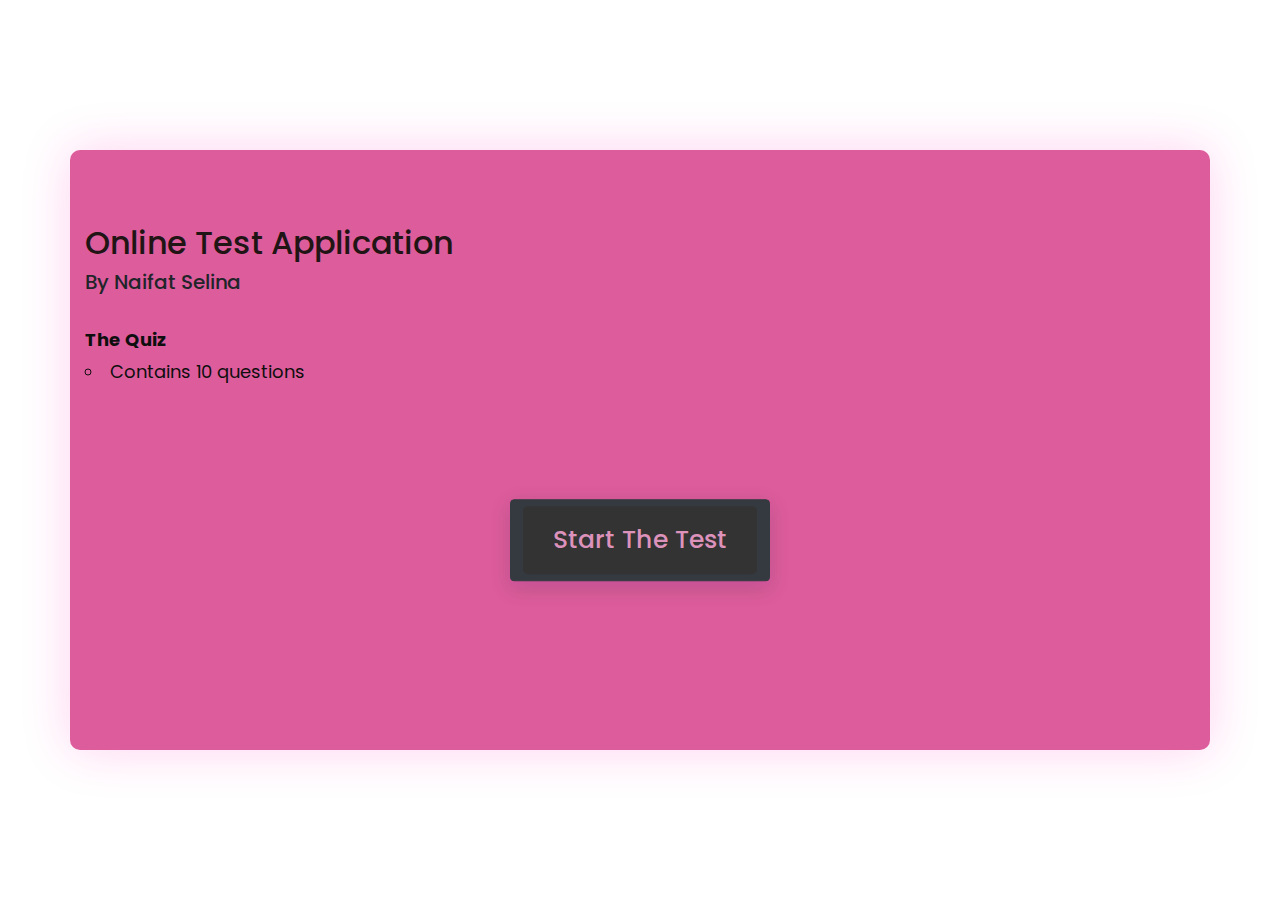
<file: index.html>
<!DOCTYPE html>
<html lang="en">

<head>
    <meta charset="UTF-8">
    <meta http-equiv="X-UA-Compatible" content="IE=edge">
    <meta name="viewport" content="width=device-width, initial-scale=1.0">

    <link rel="stylesheet" href="style.css">
    <link rel="stylesheet" href="https://cdn.jsdelivr.net/npm/bootstrap@4.3.1/dist/css/bootstrap.min.css"
        integrity="sha384-ggOyR0iXCbMQv3Xipma34MD+dH/1fQ784/j6cY/iJTQUOhcWr7x9JvoRxT2MZw1T" crossorigin="anonymous">

    <title>Online Test Application</title>
</head>

<body>

    <!-- Begin The Quiz -->
    <div class="container">
        <div class="leftSide">
        </div>
        <div class="rightSide"><br>
            <h1>Online Test Application</h1>
            <h5>By Naifat Selina</h5><br>
            <ul style="list-style-type:circle">

                <b>The Quiz</b>
                <li>Contains 10 questions
                    <div class="start_btn btn btn-dark"><button class="btn btn-dark" onclick="window.location='test.html';">Start The Test</button>
                </li>

            </ul>

        </div>

        <!-- Information for User  -->
        <div class="info_box">
            <div class="info-title"><span>The Rules</span></div>
            <div class="info-list">
                <div class="info">1. You will have <span>15 seconds</span> to answer each question.</div>
                <div class="info">2. Once you select your answer, it can't be undone.</div>
                <div class="info">4. While taking the test you cannot exit.</div>
                <div class="info">5. You'll get points for every correct answer.</div>
            </div>
            <div class="buttons">
                <button class="quit">Exit</button>
                <button class="restart">Continue</button>
            </div>
        </div>

        <!-- Quiz Box -->
        <div class="quiz_box">
            <header>
                <div class="title">Online Test Application</div>

                <div class="timer">
                    <div class="time_left_txt">Time Left</div>
                    <div class="timer_sec">15</div>
                </div>
                <div class="time_line"></div>
            </header>
            <section>
                <div class="que_text">
                    <!-- Question from JavaScript -->
                </div>
                <div class="option_list">
                    <!-- Options from JavaScript -->
                </div>
            </section>

            <!-- footer of Quiz Box -->
            <footer>
                <div class="total_que">

                </div>
                <button class="next_btn">Next Question</button>
            </footer>
        </div>

        <!-- Result Box -->
        <div class="result_box">
            <div class="icon">
                <i class="fas fa-crown"></i>
            </div>
            <div class="complete_text">Congratulations! You have finished the Test!</div>
            <div class="score_text">

            </div>
            <div class="buttons">
                <button class="restart">Restart Test</button>
                <button class="quit">Quit Test</button>

            </div>
            <div class="buttons">
                <button class="answers" onclick="window.location='answers.html';">See Correct Answers</button>


            </div>

        </div>

        <script src="js/questions.js"></script>

    
        <script src="js/script.js"></script>

</body>

</html>
</file>
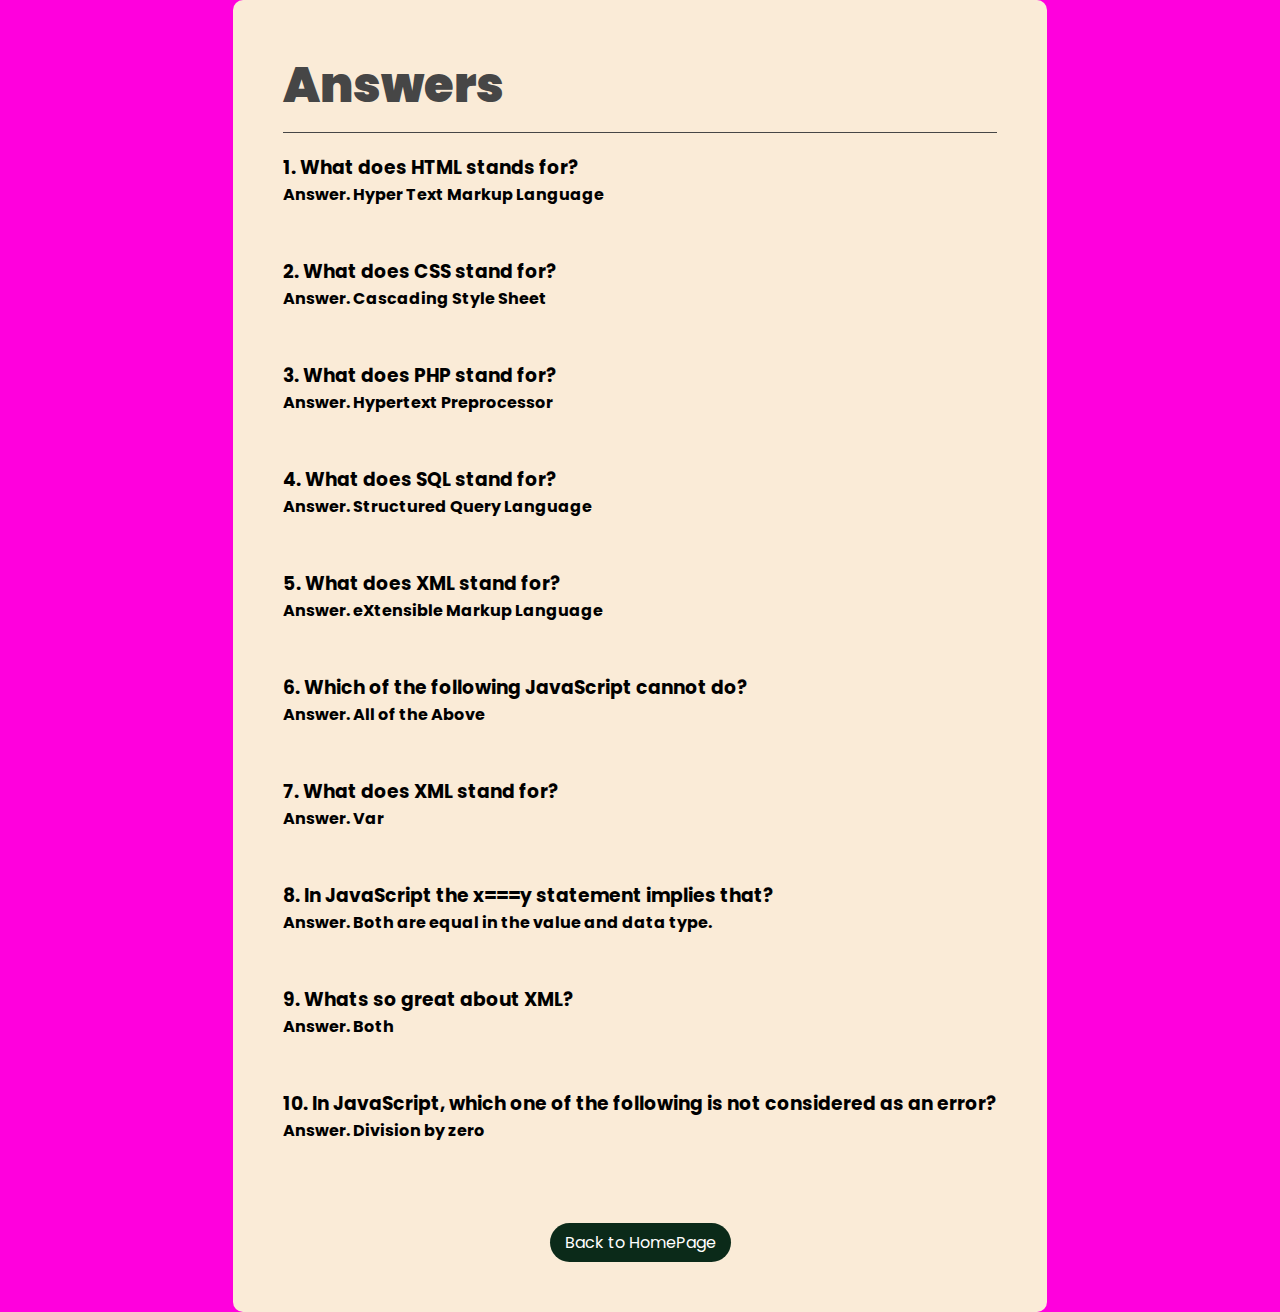
<file: answers.html>
<!DOCTYPE html>
<html lang="en">
<head>
    <meta charset="UTF-8">
    <meta http-equiv="X-UA-Compatible" content="IE=edge">
    <meta name="viewport" content="width=device-width, initial-scale=1.0">

    <link rel="stylesheet" href="style.css">
    <title>Online Quiz Application</title>
</head>
<body>
    
    <div class="container1">
        <div class="title">
        <h1><b>Answers</b></h1></div>
        
        <h3>1. What does HTML stands for?</h3>
        <h4>Answer. Hyper Text Markup Language</h4>
        <br/>
        <br/>

        <h3>2. What does CSS stand for?</h3>
        <h4>Answer. Cascading Style Sheet</h4>
        <br/>
        <br/>

        <h3>3. What does PHP stand for?</h3>
        <h4>Answer. Hypertext Preprocessor</h4>
        <br/>
        <br/>

        <h3>4. What does SQL stand for?</h3>
        <h4>Answer. Structured Query Language</h4>
        <br/>
        <br/>

        <h3>5. What does XML stand for?</h3>
        <h4>Answer. eXtensible Markup Language</h4>
        <br>
        <br>

        <h3>6. Which of the following JavaScript cannot do?</h3>
        <h4>Answer. All of the Above</h4>
        <br>
        <br>

        <h3>7. What does XML stand for?</h3>
        <h4>Answer. Var</h4>
        <br>
        <br>

        <h3>8. In JavaScript the x===y statement implies that?</h3>
        <h4>Answer. Both are equal in the value and data type.</h4>
        <br>
        <br>

        <h3>9. Whats so great about XML?</h3>
        <h4>Answer. Both</h4>
        <br>
        <br>

        <h3>10. In JavaScript, which one of the following is not considered as an error?</h3>
        <h4>Answer. Division by zero</h4>
        <br>
        <br>
        <div class="buttonBox">
            <a href="index.html">Back to HomePage</a></div>
    </div>

</body>
</html>
</file>
<file: style.css>
/* importing google fonts */
@import url('https://fonts.googleapis.com/css2?family=Poppins:wght@200;300;400;500;600;700&display=swap');

* {
    margin: 0;
    padding: 0;
    box-sizing: border-box;
    font-family: 'Poppins', sans-serif;
}

body {
    background: #ff00dd;
}

::selection {
    color: #fff;
    background: #080206;
}

/* start button */
.start_btn {
    position: absolute;
    top: 60%;
    left: 50%;
    transform: translate(-50%, -50%);
    box-shadow: 0 4px 8px 0 rgba(255, 64, 223, 0.2),
        0 6px 20px 0 rgba(10, 64, 11, 0.19);
}

/* info, quiz and result box */
.info_box,
.quiz_box,
.result_box {
    position: absolute;
    top: 50%;
    left: 50%;
    transform: translate(-50%, -50%);
    box-shadow: 0 4px 8px 0 rgb(253, 253, 253),
        0 6px 20px 0 rgba(0, 0, 0, 0.19);
}

.info_box.activeInfo,
.quiz_box.activeQuiz,
.result_box.activeResult {
    opacity: 1;
    z-index: 5;
    pointer-events: auto;
    transform: translate(-50%, -50%) scale(1);
}

/* start button */
.start_btn button {
    font-size: 25px;
    font-weight: 500;
    color: #dd92bc;
    padding: 15px 30px;
    outline: none;
    border: none;
    border-radius: 5px;
    background: rgb(51, 51, 51);
    cursor: pointer;
}

/* info box styling */
.info_box {
    width: 1000px;
    background: rgb(238, 130, 187);
    border-radius: 10px;
    transform: translate(-50%, -50%) scale(0.9);
    opacity: 0;
    pointer-events: none;
    transition: all 0.3s ease;
}

.info_box .info-title {
    height: 160px;
    width: 100%;
    border-bottom: 1px solid rgb(26, 46, 33);
    display: flex;
    align-items: center;
    padding: 0 30px;
    border-radius: 5px 5px 0 0;
    font-size: 20px;
    font-weight: 600;
}

.info_box .info-list {
    padding: 15px 30px;
}

.info_box .info-list .info {
    margin: 5px 0;
    font-size: 17px;
}

.info_box .info-list .info span {
    font-weight: 600;
    color: rgb(0, 0, 0);
}

/* info box buttons styling */
.info_box .buttons {
    height: 60px;
    display: flex;
    align-items: center;
    justify-content: flex-end;
    padding: 0 30px;
    border-top: 1px solid rgb(133, 133, 133);
}

.info_box .buttons button {
    margin: 0 5px;
    height: 40px;
    width: 100px;
    font-size: 16px;
    font-weight: 500;
    cursor: pointer;
    border: none;
    outline: none;
    border-radius: 5px;
    border: 1px solid rgb(238, 130, 187);
    transition: all 0.3s ease;
}

/* quiz box styling */
.quiz_box {
    width: 1000px;
    background: #fff;
    border-radius: 10px;
    transform: translate(-50%, -50%) scale(0.9);
    opacity: 0;
    pointer-events: none;
    transition: all 0.3s ease;
}

.quiz_box header {
    position: relative;
    z-index: 2;
    height: 70px;
    padding: 0 30px;
    background: #fff;
    border-radius: 5px 5px 0 0;
    display: flex;
    align-items: center;
    justify-content: space-between;
    box-shadow: 0px 3px 5px 1px rgb(238, 130, 187);
}

.quiz_box header .title {
    font-size: 20px;
    font-weight: 600;
}

.quiz_box header .timer {
    color: #0c3913;
    background: #cce5ff;
    border: 1px solid #b8daff;
    height: 45px;
    padding: 0 8px;
    border-radius: 5px;
    display: flex;
    align-items: center;
    justify-content: space-between;
    width: 145px;
}

/* quiz timer styling */
.quiz_box header .timer .time_left_txt {
    font-weight: 400;
    font-size: 17px;
    user-select: none;
}

.quiz_box header .timer .timer_sec {
    font-size: 18px;
    font-weight: 500;
    height: 30px;
    width: 45px;
    color: #fff;
    border-radius: 5px;
    line-height: 30px;
    text-align: center;
    background: #252626;
    border: 1px solid #000000;
    user-select: none;
}

.quiz_box header .time_line {
    position: absolute;
    bottom: 0px;
    left: 0px;
    height: 3px;
    background: rgb(238, 130, 187);
}

/* quiz options styling */
section {
    padding: 25px 30px 20px 30px;
    background: #fff;
}

section .que_text {
    font-size: 25px;
    font-weight: 600;
}

section .option_list {
    padding: 20px 0px;
    display: block;
}

section .option_list .option {
    background: aliceblue;
    border: 1px solid #081609;
    border-radius: 5px;
    padding: 8px 15px;
    font-size: 17px;
    margin-bottom: 15px;
    cursor: pointer;
    transition: all 0.3s ease;
    display: flex;
    align-items: center;
    justify-content: space-between;
}

section .option_list .option:last-child {
    margin-bottom: 0px;
}

section .option_list .option:hover {
    color: #0a2411;
    background: #787f86;
    border: 1px solid #4c5155;
}

/* correct and incorrect answer styling */
section .option_list .option.correct {
    color: #155724;
    background: #d4edda;
    border: 1px solid #c3e6cb;
}

section .option_list .option.incorrect {
    color: #a20010;
    background: #ff838d;
    border: 1px solid #9d5159;
}

section .option_list .option.disabled {
    pointer-events: none;
}

section .option_list .option .icon {
    height: 26px;
    width: 26px;
    border: 2px solid transparent;
    border-radius: 50%;
    text-align: center;
    font-size: 13px;
    pointer-events: none;
    transition: all 0.3s ease;
    line-height: 24px;
}

.option_list .option .icon.tick {
    color: #00a226;
    border-color: #115d23;
    background: #aaf8bc;
}

.option_list .option .icon.cross {
    color: #a40b1a;
    background: #ffaeb5;
    border-color: #a42834;
}

/* footer styling */
footer {
    height: 60px;
    padding: 0 30px;
    display: flex;
    align-items: center;
    justify-content: space-between;
    border-top: 1px solid rgb(119, 119, 119);
}

footer .total_que span {
    display: flex;
    user-select: none;
}

footer .total_que span p {
    font-weight: 500;
    padding: 0 5px;
}

footer .total_que span p:first-child {
    padding-left: 0px;
}

/* footer button styling */
footer button {
    height: 40px;
    padding: 0 13px;
    font-size: 18px;
    font-weight: 400;
    cursor: pointer;
    border: none;
    outline: none;
    color: #fff;
    border-radius: 5px;
    background: rgb(238, 130, 187);
    border: 1px solid #c34f8d;
    line-height: 10px;
    opacity: 0;
    pointer-events: none;
    transform: scale(0.95);
    transition: all 0.3s ease;
}

footer button:hover {
    background: #8c96a0;
}

footer button.show {
    opacity: 1;
    pointer-events: auto;
    transform: scale(1);
}

/* result box styling */
.result_box{
    background: #fff;
    border-radius: 5px;
    display: flex;
    padding: 25px 30px;
    width: 450px;
    align-items: center;
    flex-direction: column;
    justify-content: center;
    transform: translate(-50%, -50%) scale(0.9);
    opacity: 0;
    pointer-events: none;
    transition: all 0.3s ease;
}

.result_box .icon{
    font-size: 100px;
    color: #c34f8d;
    margin-bottom: 10px;
}

.result_box .complete_text{
    font-size: 20px;
    font-weight: 500;
}

.result_box .score_text span{
    display: flex;
    margin: 10px 0;
    font-size: 18px;
    font-weight: 500;
}

.result_box .score_text span p{
    padding: 0 4px;
    font-weight: 600;
}

.result_box .buttons{
    display: flex;
    margin: 20px 0;
}

.result_box .buttons button{
    margin: 0 10px;
    height: 45px;
    padding: 0 20px;
    font-size: 18px;
    font-weight: 500;
    cursor: pointer;
    border: none;
    outline: none;
    border-radius: 5px;
    border: 1px solid #c34f8d;
    transition: all 0.3s ease;
}

/* buttons styling */
.buttons button.restart{
    color: #fff;
    background: #c34f8d;
}

.buttons button.restart:hover{
    background: #ac8a9c;
}

.buttons button.quit{
    color: #c34f8d;
    background: #fff;
}

.buttons button.quit:hover{
    color: #fff;
    background: #c34f8d;
}


.buttons button.answers{
    color: #c34f8d;
    background: #fff;
}

.buttons button.answers:hover{
    color: #fff;
    background: #c34f8d;
}
/* font */
@import url("https://fonts.googleapis.com/css2?family=Open+Sans:wght@300&display=swap"); 

/* basic styling */
*{
    margin: 0;
    padding:0;
    box-sizing: border-box;
}

body {
    font-family: 'sans-serif', sans-serif;
    background-size: cover;
    display: flex;
    justify-content: center;
    align-items: center;
    min-height: 100vh;

}
/* quiz container */
.container{
    width: 850px;
    height: 600px;
    background-color: rgb(221, 92, 156);
    box-shadow:0 0 50px 0 rgba(255, 25, 182, 0.2);
    min-height: 350px;
    padding:50px 50px ;
    border-radius: 10px;
    display:flex;
}


/* welcome page info styling */
.rightSide h1{
    color:#201414;
    font-size: 32px;
}
.rightSide h2{
    color: rgb(22, 21, 21) ;
    margin:20px auto 10px;
    font-size:25px;
}
.rightSide ul{
    color: rgb(14, 14, 14) ;
    font-size:18px;
    margin-top:600;
    list-style-type: circle;
    list-style-position: inside;
    
}
.rightSide ul li{
    margin-top: 5px;
}
.rightSide a{
    background-color: #dbd9d9;
    border-radius: 100px;
    color:rgb(46, 40, 40);
    font-weight:600;
    width:100%;
    display:inline-block;
    text-align: center;
    padding:15px 0;
    margin-top:25px;
    text-decoration: none;
    outline:none;

}

/* quiz box */
.box{
    background-color:rgb(252, 243, 233);
    border-radius: 10px;
    box-shadow:0 0 50px 0 rgba(0,0, 0, 0.2);
    min-height: 350px;
    width:540px;
    padding:50px;
}
.title{
    border-bottom: 1px solid #464646;
    color:#464646;
    padding-bottom:10px;
    margin-bottom:20px;
    font-weight:600;
    font-size:24px;
}

.optionBox span{
    background-color:rgb(219, 222, 223);
    border-radius: 10px;
    color:rgb(32, 28, 28);
    border:1px solid,#444;
    padding:10px 15px;
    

}

.header{
    margin-bottom: 30px;
    display:flex;
    justify-content:space-between ;
}
.scoreBox{
    border-radius: 100px;
    padding:10px 15px;
    border:1px solid #444;
    color:#444;
}
.questionBox{
    background-color: rgb(219, 222, 223);
    color:rgb(32, 28, 28);
    border-radius: 10px;
    padding:10px 15px;
}
.optionBox{
    display: grid;
    grid-template-columns: 1fr 1fr;
    margin: 30px 0;
    grid-gap:15px;
}

/* footer */
.footer{
    display: flex;
    justify-content: space-between;
}
.footer button{
    background-color: #c72d89;
    border-radius: 5px;
    padding:7px 15px;
    color:#fff;
    border:0;
    outline:none;
    font-size: 20px;
}

/* result box styling */
.resultBox *:nth-child(odd){
    text-align:right;
}
.resultBox span{
    font-weight: 600;
}
.buttonBox{
    
    
    text-align:center;
}
.buttonBox a{
    background-color:#0b2a19;
    border-radius: 50px;
    border:0;
    text-decoration: none;
    color:#fff;
    outline: none;
    padding: 7px 15px;
    margin-top: 30px;
    display: inline-block;
}
/* option box styling */
.optionBox span.right{
    background-color: rgb(74, 206, 57);
    border-color: chartreuse;
    color:cornsilk;
}
.optionBox span.wrong{
    background-color: crimson;
    border-color:crimson;
    color:cyan;
}
.container1{
    background-color: antiquewhite;
    padding:50px;
    border-radius: 10px;

}
span:hover{
    background-color: rgb(241, 241, 79);
}

/* media queries */
@media screen and (max-width:768px){
    .leftSide{
        display: none;
    }
    .container{
        width: 425px;
    }
    .rightSide{
        width:100px;
    }
    .optionBox{
        grid-template-columns: 1fr;
    }
}
</file>
